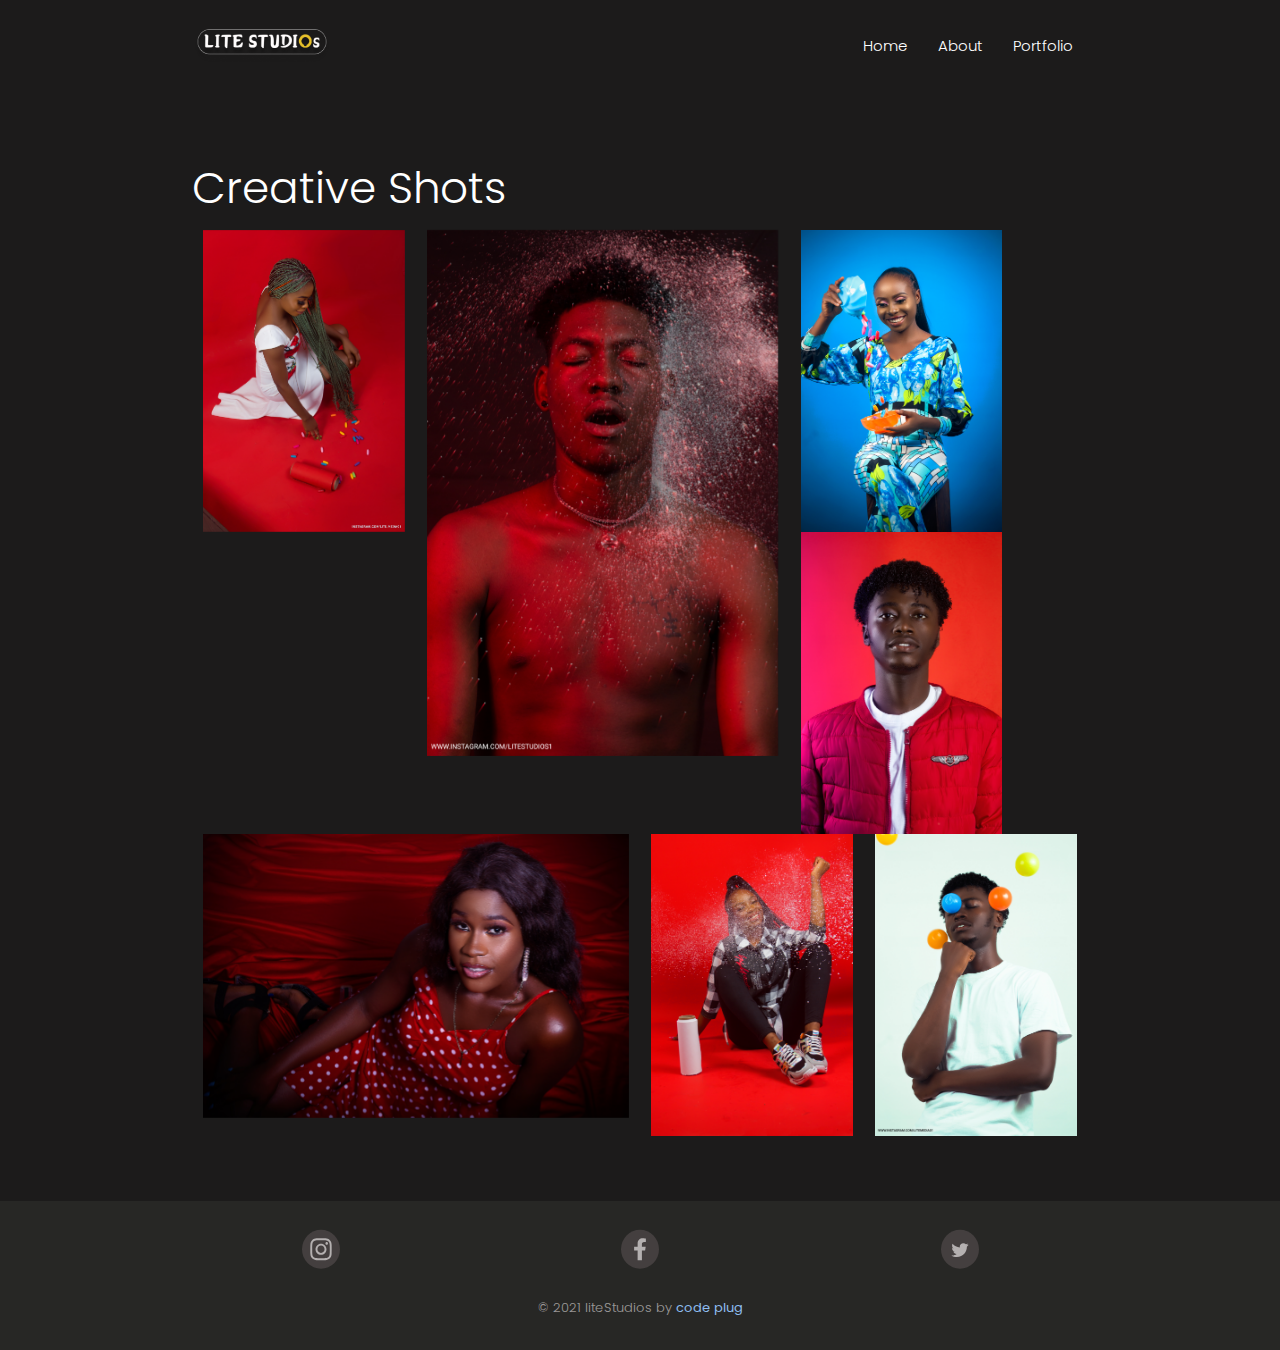
<file: creativeshots.html>
<!DOCTYPE html>
<html lang="en">
  <head>
    <meta charset="UTF-8" />
    <meta name="viewport" content="width=device-width, initial-scale=1.0" />
        <!--Import Google Icon Font-->
    <link
      href="https://fonts.googleapis.com/icon?family=Material+Icons"
      rel="stylesheet"
    />
     <!-- Compiled and minified CSS -->
     <link
     rel="stylesheet"
     href="https://cdnjs.cloudflare.com/ajax/libs/materialize/1.0.0/css/materialize.min.css"
   />
   <link rel="stylesheet" href="index.css" />
   <link rel="stylesheet" href="portfolio.css" />
    <title>Creative Shots</title>
    <script src="//code.jivosite.com/widget/zy7eQiTxiK" async></script>
  </head>
  <body>
    <!-- Loading Animation here! -->
    <div id="loading-container">
      <div class="loader-background">
        <div class="progress amber lighten-5">
          <div class="indeterminate"></div>
        </div>
      </div>
    </div>
    <!-- Loading Animation Above! -->
    <div class="container">
      <nav class="z-depth-0 portfolio-nav">
        <div class="nav-header portfolio_logo_container">
          <img class="logo" src="./img/litestudios-logo3.png" alt="logo" />
          <div
            data-target="slide-out"
            class="sidenav-trigger menu-icon hide-on-large-only"
          >
            <svg
              width="50"
              height="36"
              viewBox="0 0 50 55"
              fill="none"
              xmlns="http://www.w3.org/2000/svg"
            >
              <path
                d="M8.33325 13.75H41.6666V18.3333H8.33325V13.75ZM16.6666 25.2083H41.6666V29.7917H16.6666V25.2083ZM27.0832 36.6667H41.6666V41.25H27.0832V36.6667Z"
                fill="#FFA001"
              />
            </svg>
          </div>
          <div class="hide-on-med-and-down nav-links">
            <ul>
              <li><a href="/">Home</a></li>
              <li><a href="/about">About</a></li>
              <li><a href="/portfolio">Portfolio</a></li>
            </ul>
          </div>
        </div>
      </nav>
      <ul id="slide-out" class="sidenav hide-on-large-only">
        <li><h5>menu</h5></li>
        <li><a href="/" class="waves-effect">home</a></li>
        <li><a href="/about" class="waves-effect">about</a></li>
        <li><a href="/portfolio" class="waves-effect">portfolio</a></li>
        <li class="no-padding">
          <ul class="collapsible collapsible-accordion">
            <li>
              <a class="collapsible-header"
                >welcome<i class="material-icons white-text"
                  >arrow_drop_down</i
                ></a
              >
              <div class="collapsible-body">
                <img src="./img/sammyyyy-1(1).jpg" loading="lazy" />
                <p>
                  my name is samson pius, capturing your best moment is what i
                  do...
                </p>
              </div>
            </li>
          </ul>
        </li>
        <div class="side_nav_footer">
          <p>copyright &copy; 2021 liteStudios developed by code | plug</p>
        </div>
      </ul>
    </div>
    <div class="container portraits-container">
        <h3>Creative Shots</h3>
        <div class="row">
            <div class="col s6 m6 l3">
                <img src="./img/creative-web/IMG_1647.jpg" alt="creative shot" class="responsive-img materialboxed">
            </div>
            <div class="col s6 m6 l5">
                <img src="./img/creative-web/IMG_8241.jpg" alt="creative shot" class="responsive-img materialboxed">
            </div>
            <div class="col s6 m6 l3">
                <img src="./img/creative-web/mela-6.jpg" alt="creative shot" class="responsive-img materialboxed">
            </div>
            <div class="col s6 m6 l3">
                <img src="./img/creative-web/lite-black-v-8.jpg" alt="creative shot" class="responsive-img materialboxed">
            </div>
            <div class="col s12 m6 l6">
                <img src="./img/creative-web/miracle-7.jpg" alt="creative shot" class="responsive-img materialboxed">
            </div>
            <div class="col s6 m6 l3">
                <img src="./img/creative-web/chisom-9.jpg" alt="creative shot" class="responsive-img materialboxed">
            </div>
            
            <div class="col s6 m6 l3">
                <img src="./img/creative-web/lite-1.jpg" alt="creative shot" class="responsive-img materialboxed">
            </div>
        </div>
    </div>
    <br>
    <br>
    <!-- Footer Section -->
    <div class="portfolio_footer_mobile">
      <div class="mobile-social">
        <div class="social-links">
          <div class="instagram">
            <a href="https://www.instagram.com/litestudios1/">
              <svg
                width="55"
                height="57"
                viewBox="0 0 55 57"
                fill="none"
                xmlns="http://www.w3.org/2000/svg"
              >
                <ellipse
                  cx="27.5"
                  cy="28.1332"
                  rx="27.5"
                  ry="28.1332"
                  fill="#443F3F"
                />
                <path
                  d="M27.5035 20.0023C23.105 20.0023 19.5572 23.6326 19.5572 28.1333C19.5572 32.634 23.105 36.2643 27.5035 36.2643C31.9019 36.2643 35.4497 32.634 35.4497 28.1333C35.4497 23.6326 31.9019 20.0023 27.5035 20.0023ZM27.5035 33.4195C24.6611 33.4195 22.3374 31.0488 22.3374 28.1333C22.3374 25.2177 24.6542 22.847 27.5035 22.847C30.3528 22.847 32.6695 25.2177 32.6695 28.1333C32.6695 31.0488 30.3458 33.4195 27.5035 33.4195ZM37.6282 19.6697C37.6282 20.7241 36.7983 21.5662 35.7747 21.5662C34.7443 21.5662 33.9213 20.717 33.9213 19.6697C33.9213 18.6223 34.7512 17.7731 35.7747 17.7731C36.7983 17.7731 37.6282 18.6223 37.6282 19.6697ZM42.8911 21.5945C42.7735 19.054 42.2064 16.8036 40.3876 14.9496C38.5756 13.0955 36.3764 12.5152 33.8936 12.3878C31.3348 12.2392 23.6652 12.2392 21.1064 12.3878C18.6305 12.5081 16.4313 13.0884 14.6124 14.9425C12.7936 16.7966 12.2334 19.0469 12.1089 21.5874C11.9637 24.2058 11.9637 32.0537 12.1089 34.6721C12.2265 37.2126 12.7936 39.4629 14.6124 41.317C16.4313 43.1711 18.6236 43.7513 21.1064 43.8787C23.6652 44.0273 31.3348 44.0273 33.8936 43.8787C36.3764 43.7584 38.5756 43.1781 40.3876 41.317C42.1995 39.4629 42.7666 37.2126 42.8911 34.6721C43.0363 32.0537 43.0363 24.2128 42.8911 21.5945ZM39.5853 37.4815C39.0459 38.8685 38.0016 39.9371 36.6392 40.4961C34.5991 41.3241 29.758 41.133 27.5035 41.133C25.2489 41.133 20.4009 41.317 18.3677 40.4961C17.0122 39.9441 15.9679 38.8756 15.4216 37.4815C14.6124 35.3939 14.7992 30.4403 14.7992 28.1333C14.7992 25.8263 14.6194 20.8656 15.4216 18.7851C15.961 17.3981 17.0053 16.3295 18.3677 15.7704C20.4079 14.9425 25.2489 15.1335 27.5035 15.1335C29.758 15.1335 34.606 14.9496 36.6392 15.7704C37.9947 16.3224 39.039 17.391 39.5853 18.7851C40.3945 20.8727 40.2078 25.8263 40.2078 28.1333C40.2078 30.4403 40.3945 35.401 39.5853 37.4815Z"
                  fill="#FFFBFB"
                  fill-opacity="0.6"
                />
              </svg>
            </a>
          </div>
          <div class="facebook">
            <a href="https://web.facebook.com/LiteMedia1/">
              <svg
                width="55"
                height="57"
                viewBox="0 0 55 57"
                fill="none"
                xmlns="http://www.w3.org/2000/svg"
              >
                <ellipse
                  cx="27.5"
                  cy="28.1332"
                  rx="27.5"
                  ry="28.1332"
                  fill="#443F3F"
                />
                <path
                  d="M34.886 30.1154L35.7675 24.3759H30.2556V20.6514C30.2556 19.0812 31.0256 17.5506 33.4942 17.5506H36V12.6641C36 12.6641 33.7261 12.2764 31.5519 12.2764C27.0127 12.2764 24.0457 15.0253 24.0457 20.0017V24.3759H19V30.1154H24.0457V43.9902H30.2556V30.1154H34.886Z"
                  fill="#FFFBFB"
                  fill-opacity="0.6"
                />
              </svg>
            </a>
          </div>
          <div class="twitter">
            <a href="https://twitter.com/litemedia1?s=09">
              <svg
                width="55"
                height="57"
                viewBox="0 0 55 57"
                fill="none"
                xmlns="http://www.w3.org/2000/svg"
              >
                <ellipse
                  cx="27.5"
                  cy="28.1332"
                  rx="27.5"
                  ry="28.1332"
                  fill="#443F3F"
                />
                <path
                  d="M37.4303 24.4072C37.4461 24.6253 37.4461 24.8434 37.4461 25.0615C37.4461 31.7138 32.2907 39.3787 22.868 39.3787C19.9651 39.3787 17.2684 38.553 15 37.1198C15.4125 37.1665 15.809 37.1821 16.2373 37.1821C18.6326 37.1821 20.8376 36.3875 22.5984 35.0322C20.3458 34.9854 18.4581 33.5366 17.8077 31.5424C18.125 31.5891 18.4423 31.6203 18.7754 31.6203C19.2354 31.6203 19.6955 31.558 20.1238 31.449C17.776 30.9816 16.0152 28.9563 16.0152 26.5104V26.4481C16.6973 26.822 17.4905 27.0557 18.3312 27.0868C16.9511 26.1832 16.0469 24.6409 16.0469 22.896C16.0469 21.9613 16.3007 21.1044 16.7449 20.3566C19.2671 23.4101 23.0584 25.4042 27.3096 25.6224C27.2303 25.2485 27.1827 24.859 27.1827 24.4695C27.1827 21.6964 29.467 19.4375 32.3065 19.4375C33.7817 19.4375 35.1142 20.0451 36.0501 21.0266C37.2081 20.8085 38.3185 20.3878 39.302 19.8114C38.9213 20.9799 38.1123 21.9613 37.0495 22.5845C38.0806 22.4755 39.08 22.195 40 21.8055C39.3021 22.8026 38.4296 23.6905 37.4303 24.4072Z"
                  fill="#FFFBFB"
                  fill-opacity="0.6"
                />
              </svg>
            </a>
          </div>
        </div>
      </div>
      <div class="mobile-copyright">
        <p>&copy; 2021 liteStudios by <a
          href="mailto:princeagezinweke@gmail.com?subject=I NEED A WEB DEVELOPER"
          >code plug</a</p>
      </div>
    </div>

    <script
    src="https://code.jquery.com/jquery-3.5.1.min.js"
    integrity="sha256-9/aliU8dGd2tb6OSsuzixeV4y/faTqgFtohetphbbj0="
    crossorigin="anonymous"
  ></script>
  <!-- Compiled and minified JavaScript -->
  <script src="https://cdnjs.cloudflare.com/ajax/libs/materialize/1.0.0/js/materialize.min.js"></script>
      <!-- Hitsteps TRACKING CODE - Manual 2020-12-24 - DO NOT CHANGE -->
      <script type="text/javascript">
        (function () {
          var hstc = document.createElement("script");
          hstc.src =
            "https://log.hitsteps.net/track.php?code=88b2ff8739f33b76c670efa8859ce987";
          hstc.async = true;
          var htssc = document.getElementsByTagName("script")[0];
          htssc.parentNode.insertBefore(hstc, htssc);
        })();
      </script>
      <noscript
        ><a href="http://www.hitsteps.com/"
          ><img
            src="//log.hitsteps.net/track.php?mode=img&amp;code=88b2ff8739f33b76c670efa8859ce987"
            alt="web stats"
            width="1"
            height="1"
          />visitor activity tracker</a
        ></noscript
      ><!-- Hitsteps TRACKING CODE - DO NOT CHANGE -->
  <script src="portfolio.js"></script>
  </body>
</html>
</file>
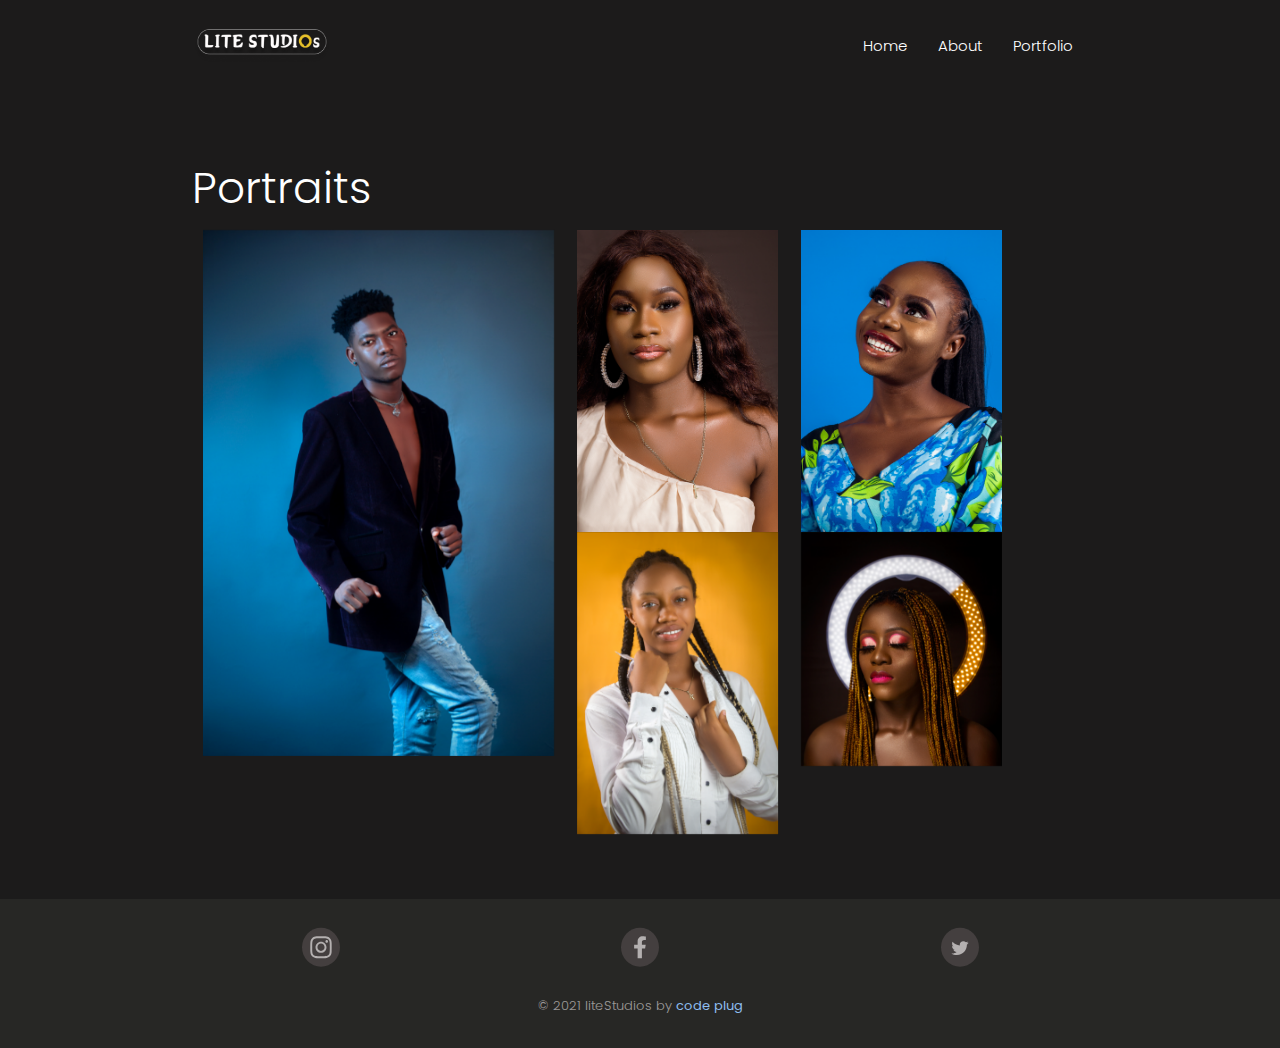
<file: portraits.html>
<!DOCTYPE html>
<html lang="en">
  <head>
    <meta charset="UTF-8" />
    <meta name="viewport" content="width=device-width, initial-scale=1.0" />
    <link rel="stylesheet" href="portfolio.css" />
    <link rel="stylesheet" href="index.css" />
        <!--Import Google Icon Font-->
    <link
      href="https://fonts.googleapis.com/icon?family=Material+Icons"
      rel="stylesheet"
    />
     <!-- Compiled and minified CSS -->
     <link
     rel="stylesheet"
     href="https://cdnjs.cloudflare.com/ajax/libs/materialize/1.0.0/css/materialize.min.css"
   />
    <title>Portraits</title>
    <script src="//code.jivosite.com/widget/zy7eQiTxiK" async></script>
  </head>
  <body>
        <!-- Loading Animation here! -->
        <div id="loading-container">
          <div class="loader-background">
            <div class="progress amber lighten-5">
              <div class="indeterminate"></div>
            </div>
          </div>
        </div>
        <!-- Loading Animation Above! -->
    <div class="container">
      <nav class="z-depth-0 portfolio-nav">
        <div class="nav-header portfolio_logo_container">
          <img class="logo" src="./img/litestudios-logo3.png" alt="logo" />
          <div
            data-target="slide-out"
            class="sidenav-trigger menu-icon hide-on-large-only"
          >
            <svg
              width="50"
              height="36"
              viewBox="0 0 50 55"
              fill="none"
              xmlns="http://www.w3.org/2000/svg"
            >
              <path
                d="M8.33325 13.75H41.6666V18.3333H8.33325V13.75ZM16.6666 25.2083H41.6666V29.7917H16.6666V25.2083ZM27.0832 36.6667H41.6666V41.25H27.0832V36.6667Z"
                fill="#FFA001"
              />
            </svg>
          </div>
          <div class="hide-on-med-and-down nav-links">
            <ul>
              <li><a href="/">Home</a></li>
              <li><a href="/about">About</a></li>
              <li><a href="/portfolio">Portfolio</a></li>
            </ul>
          </div>
        </div>
      </nav>
      <ul id="slide-out" class="sidenav hide-on-large-only">
        <li><h5>menu</h5></li>
        <li><a href="/" class="waves-effect">home</a></li>
        <li><a href="/about" class="waves-effect">about</a></li>
        <li><a href="/portfolio" class="waves-effect">portfolio</a></li>
        <li class="no-padding">
          <ul class="collapsible collapsible-accordion">
            <li>
              <a class="collapsible-header"
                >welcome<i class="material-icons white-text"
                  >arrow_drop_down</i
                ></a
              >
              <div class="collapsible-body">
                <img src="./img/sammyyyy-1(1).jpg" loading="lazy" />
                <p>
                  my name is samson pius, capturing your best moment is what i
                  do...
                </p>
              </div>
            </li>
          </ul>
        </li>
        <div class="side_nav_footer">
          <p>copyright &copy; 2021 liteStudios developed by code | plug</p>
        </div>
      </ul>
    </div>
    <div class="container portraits-container">
        <h3>Portraits</h3>
        <div class="row">
            <div class="col s6 m6 l5">
                <img src="./img/pot-web/IMG_8134.jpg" alt="portraits" class="responsive-img materialboxed">
            </div>
            <div class="col s6 m6 l3">
                <img src="./img/pot-web/miracle-9.jpg" alt="portraits" class="responsive-img materialboxed">
            </div>
            <div class="col s6 m6 l3">
                <img src="./img/pot-web/mela-facial.jpg" alt="portraits" class="responsive-img materialboxed">
            </div>
            <div class="col s6 m6 l3">
                <img src="./img/pot-web/ugo-2(1).jpg" alt="portraits" class="responsive-img materialboxed">
            </div>
            <div class="col s6 m6 l3">
                <img src="./img/pot-web/queen-5.jpg" alt="portraits" class="responsive-img materialboxed">
            </div>
        </div>
    </div>
    <br>
    <br>
    <!-- Footer Section -->
      <div class="portfolio_footer_mobile">
        <div class="mobile-social">
          <div class="social-links">
            <div class="instagram">
              <a href="https://www.instagram.com/litestudios1/">
                <svg
                  width="55"
                  height="57"
                  viewBox="0 0 55 57"
                  fill="none"
                  xmlns="http://www.w3.org/2000/svg"
                >
                  <ellipse
                    cx="27.5"
                    cy="28.1332"
                    rx="27.5"
                    ry="28.1332"
                    fill="#443F3F"
                  />
                  <path
                    d="M27.5035 20.0023C23.105 20.0023 19.5572 23.6326 19.5572 28.1333C19.5572 32.634 23.105 36.2643 27.5035 36.2643C31.9019 36.2643 35.4497 32.634 35.4497 28.1333C35.4497 23.6326 31.9019 20.0023 27.5035 20.0023ZM27.5035 33.4195C24.6611 33.4195 22.3374 31.0488 22.3374 28.1333C22.3374 25.2177 24.6542 22.847 27.5035 22.847C30.3528 22.847 32.6695 25.2177 32.6695 28.1333C32.6695 31.0488 30.3458 33.4195 27.5035 33.4195ZM37.6282 19.6697C37.6282 20.7241 36.7983 21.5662 35.7747 21.5662C34.7443 21.5662 33.9213 20.717 33.9213 19.6697C33.9213 18.6223 34.7512 17.7731 35.7747 17.7731C36.7983 17.7731 37.6282 18.6223 37.6282 19.6697ZM42.8911 21.5945C42.7735 19.054 42.2064 16.8036 40.3876 14.9496C38.5756 13.0955 36.3764 12.5152 33.8936 12.3878C31.3348 12.2392 23.6652 12.2392 21.1064 12.3878C18.6305 12.5081 16.4313 13.0884 14.6124 14.9425C12.7936 16.7966 12.2334 19.0469 12.1089 21.5874C11.9637 24.2058 11.9637 32.0537 12.1089 34.6721C12.2265 37.2126 12.7936 39.4629 14.6124 41.317C16.4313 43.1711 18.6236 43.7513 21.1064 43.8787C23.6652 44.0273 31.3348 44.0273 33.8936 43.8787C36.3764 43.7584 38.5756 43.1781 40.3876 41.317C42.1995 39.4629 42.7666 37.2126 42.8911 34.6721C43.0363 32.0537 43.0363 24.2128 42.8911 21.5945ZM39.5853 37.4815C39.0459 38.8685 38.0016 39.9371 36.6392 40.4961C34.5991 41.3241 29.758 41.133 27.5035 41.133C25.2489 41.133 20.4009 41.317 18.3677 40.4961C17.0122 39.9441 15.9679 38.8756 15.4216 37.4815C14.6124 35.3939 14.7992 30.4403 14.7992 28.1333C14.7992 25.8263 14.6194 20.8656 15.4216 18.7851C15.961 17.3981 17.0053 16.3295 18.3677 15.7704C20.4079 14.9425 25.2489 15.1335 27.5035 15.1335C29.758 15.1335 34.606 14.9496 36.6392 15.7704C37.9947 16.3224 39.039 17.391 39.5853 18.7851C40.3945 20.8727 40.2078 25.8263 40.2078 28.1333C40.2078 30.4403 40.3945 35.401 39.5853 37.4815Z"
                    fill="#FFFBFB"
                    fill-opacity="0.6"
                  />
                </svg>
              </a>
            </div>
            <div class="facebook">
              <a href="https://web.facebook.com/LiteMedia1/">
                <svg
                  width="55"
                  height="57"
                  viewBox="0 0 55 57"
                  fill="none"
                  xmlns="http://www.w3.org/2000/svg"
                >
                  <ellipse
                    cx="27.5"
                    cy="28.1332"
                    rx="27.5"
                    ry="28.1332"
                    fill="#443F3F"
                  />
                  <path
                    d="M34.886 30.1154L35.7675 24.3759H30.2556V20.6514C30.2556 19.0812 31.0256 17.5506 33.4942 17.5506H36V12.6641C36 12.6641 33.7261 12.2764 31.5519 12.2764C27.0127 12.2764 24.0457 15.0253 24.0457 20.0017V24.3759H19V30.1154H24.0457V43.9902H30.2556V30.1154H34.886Z"
                    fill="#FFFBFB"
                    fill-opacity="0.6"
                  />
                </svg>
              </a>
            </div>
            <div class="twitter">
              <a href="https://twitter.com/litemedia1?s=09">
                <svg
                  width="55"
                  height="57"
                  viewBox="0 0 55 57"
                  fill="none"
                  xmlns="http://www.w3.org/2000/svg"
                >
                  <ellipse
                    cx="27.5"
                    cy="28.1332"
                    rx="27.5"
                    ry="28.1332"
                    fill="#443F3F"
                  />
                  <path
                    d="M37.4303 24.4072C37.4461 24.6253 37.4461 24.8434 37.4461 25.0615C37.4461 31.7138 32.2907 39.3787 22.868 39.3787C19.9651 39.3787 17.2684 38.553 15 37.1198C15.4125 37.1665 15.809 37.1821 16.2373 37.1821C18.6326 37.1821 20.8376 36.3875 22.5984 35.0322C20.3458 34.9854 18.4581 33.5366 17.8077 31.5424C18.125 31.5891 18.4423 31.6203 18.7754 31.6203C19.2354 31.6203 19.6955 31.558 20.1238 31.449C17.776 30.9816 16.0152 28.9563 16.0152 26.5104V26.4481C16.6973 26.822 17.4905 27.0557 18.3312 27.0868C16.9511 26.1832 16.0469 24.6409 16.0469 22.896C16.0469 21.9613 16.3007 21.1044 16.7449 20.3566C19.2671 23.4101 23.0584 25.4042 27.3096 25.6224C27.2303 25.2485 27.1827 24.859 27.1827 24.4695C27.1827 21.6964 29.467 19.4375 32.3065 19.4375C33.7817 19.4375 35.1142 20.0451 36.0501 21.0266C37.2081 20.8085 38.3185 20.3878 39.302 19.8114C38.9213 20.9799 38.1123 21.9613 37.0495 22.5845C38.0806 22.4755 39.08 22.195 40 21.8055C39.3021 22.8026 38.4296 23.6905 37.4303 24.4072Z"
                    fill="#FFFBFB"
                    fill-opacity="0.6"
                  />
                </svg>
              </a>
            </div>
          </div>
        </div>
        <div class="mobile-copyright">
          <p>&copy; 2021 liteStudios by <a
            href="mailto:princeagezinweke@gmail.com?subject=I NEED A WEB DEVELOPER"
            >code plug</a</p>
        </div>
      </div>

    <script
    src="https://code.jquery.com/jquery-3.5.1.min.js"
    integrity="sha256-9/aliU8dGd2tb6OSsuzixeV4y/faTqgFtohetphbbj0="
    crossorigin="anonymous"
  ></script>
  <!-- Compiled and minified JavaScript -->
  <script src="https://cdnjs.cloudflare.com/ajax/libs/materialize/1.0.0/js/materialize.min.js"></script>
      <!-- Hitsteps TRACKING CODE - Manual 2020-12-24 - DO NOT CHANGE -->
      <script type="text/javascript">
        (function () {
          var hstc = document.createElement("script");
          hstc.src =
            "https://log.hitsteps.net/track.php?code=88b2ff8739f33b76c670efa8859ce987";
          hstc.async = true;
          var htssc = document.getElementsByTagName("script")[0];
          htssc.parentNode.insertBefore(hstc, htssc);
        })();
      </script>
      <noscript
        ><a href="http://www.hitsteps.com/"
          ><img
            src="//log.hitsteps.net/track.php?mode=img&amp;code=88b2ff8739f33b76c670efa8859ce987"
            alt="web stats"
            width="1"
            height="1"
          />visitor activity tracker</a
        ></noscript
      ><!-- Hitsteps TRACKING CODE - DO NOT CHANGE -->
  <script src="portfolio.js"></script>
  </body>
</html>
</file>
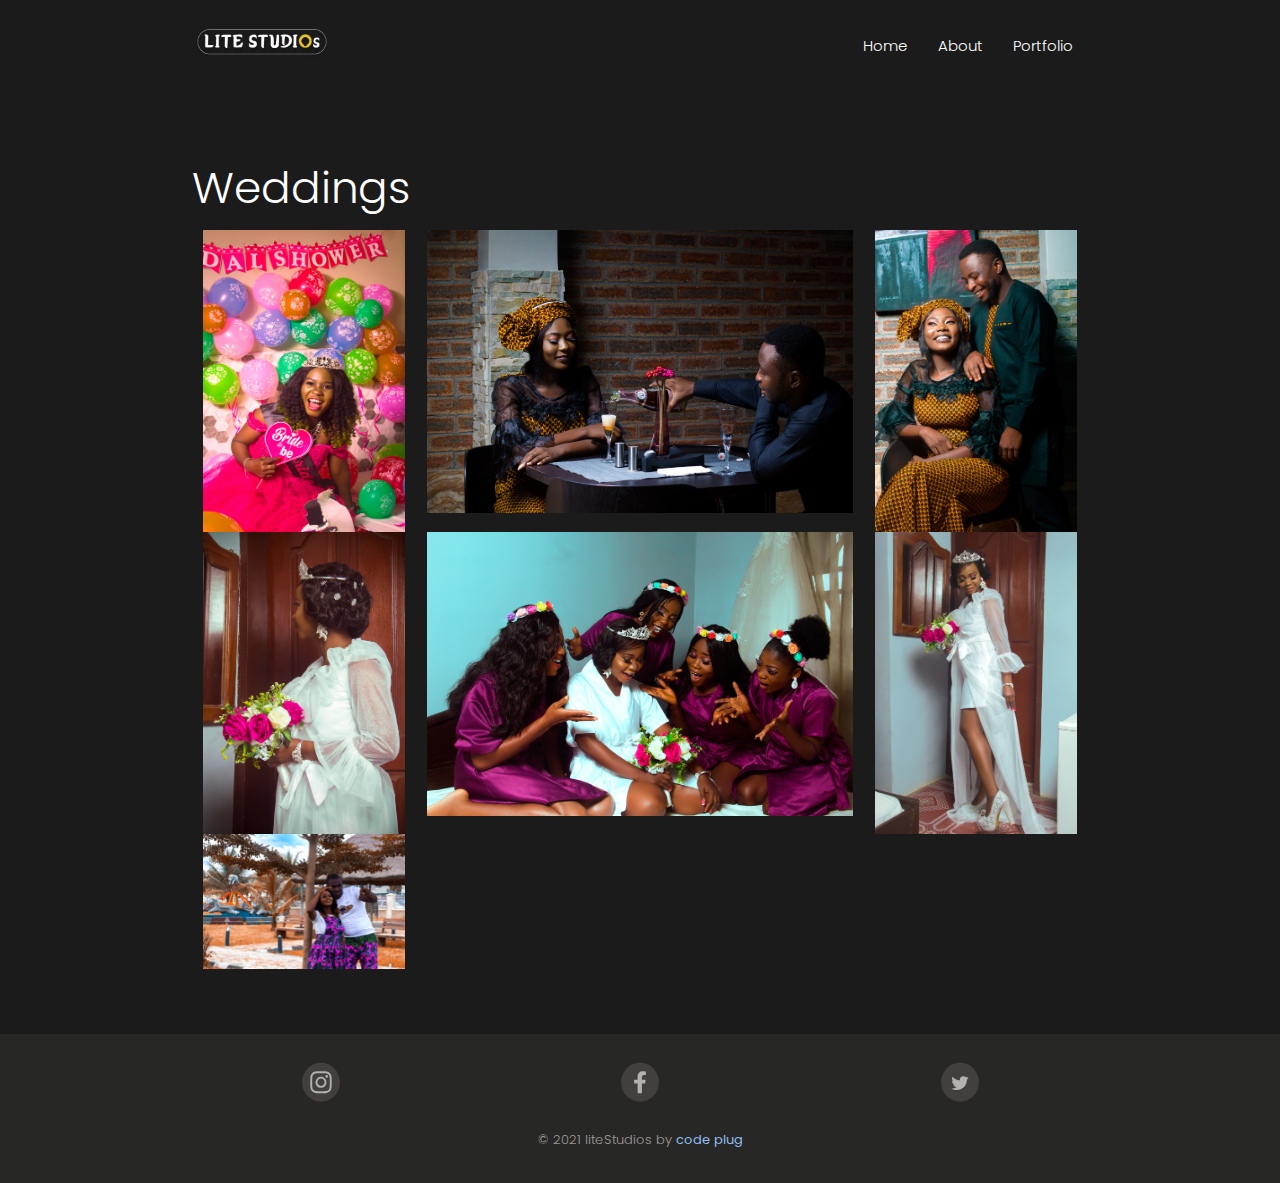
<file: wedding.html>
<!DOCTYPE html>
<html lang="en">
  <head>
    <meta charset="UTF-8" />
    <meta name="viewport" content="width=device-width, initial-scale=1.0" />
    <link rel="stylesheet" href="index.css" />
    <link rel="stylesheet" href="portfolio.css" />
        <!--Import Google Icon Font-->
    <link
      href="https://fonts.googleapis.com/icon?family=Material+Icons"
      rel="stylesheet"
    />
     <!-- Compiled and minified CSS -->
     <link
     rel="stylesheet"
     href="https://cdnjs.cloudflare.com/ajax/libs/materialize/1.0.0/css/materialize.min.css"
   />
    <title>Weddings</title>
    <script src="//code.jivosite.com/widget/zy7eQiTxiK" async></script>
  </head>
  <body>
        <!-- Loading Animation here! -->
        <div id="loading-container">
          <div class="loader-background">
            <div class="progress amber lighten-5">
              <div class="indeterminate"></div>
            </div>
          </div>
        </div>
        <!-- Loading Animation Above! -->
    <div class="container">
      <nav class="z-depth-0 portfolio-nav">
        <div class="nav-header portfolio_logo_container">
          <img class="logo" src="./img/litestudios-logo3.png" alt="logo" />
          <div
            data-target="slide-out"
            class="sidenav-trigger menu-icon hide-on-large-only"
          >
            <svg
              width="50"
              height="36"
              viewBox="0 0 50 55"
              fill="none"
              xmlns="http://www.w3.org/2000/svg"
            >
              <path
                d="M8.33325 13.75H41.6666V18.3333H8.33325V13.75ZM16.6666 25.2083H41.6666V29.7917H16.6666V25.2083ZM27.0832 36.6667H41.6666V41.25H27.0832V36.6667Z"
                fill="#FFA001"
              />
            </svg>
          </div>
          <div class="hide-on-med-and-down nav-links">
            <ul>
              <li><a href="/">Home</a></li>
              <li><a href="/about">About</a></li>
              <li><a href="/portfolio">Portfolio</a></li>
            </ul>
          </div>
        </div>
      </nav>
      <ul id="slide-out" class="sidenav hide-on-large-only">
        <li><h5>menu</h5></li>
        <li><a href="/" class="waves-effect">home</a></li>
        <li><a href="/about" class="waves-effect">about</a></li>
        <li><a href="/portfolio" class="waves-effect">portfolio</a></li>
        <li class="no-padding">
          <ul class="collapsible collapsible-accordion">
            <li>
              <a class="collapsible-header"
                >welcome<i class="material-icons white-text"
                  >arrow_drop_down</i
                ></a
              >
              <div class="collapsible-body">
                <img src="./img/sammyyyy-1(1).jpg" loading="lazy" />
                <p>
                  my name is samson pius, capturing your best moment is what i
                  do...
                </p>
              </div>
            </li>
          </ul>
        </li>
        <div class="side_nav_footer">
          <p>copyright &copy; 2021 liteStudios developed by code | plug</p>
        </div>
      </ul>
    </div>
    <div class="container portraits-container">
        <h3>Weddings</h3>
        <div class="row">
            <div class="col s6 m6 l3">
                <img src="./img/wed-web/bridal-1.jpg" alt="wedding" class="responsive-img materialboxed">
            </div>
            <div class="col s12 m6 l6">
                <img src="./img/wed-web/prewedding-6.jpg" alt="wedding" class="responsive-img materialboxed">
            </div>
            <div class="col s6 m6 l3">
                <img src="./img/wed-web/prewedding-7.jpg" alt="wedding" class="responsive-img materialboxed">
            </div>
            <div class="col s6 m6 l3">
                <img src="./img/wed-web/robe-5.jpg" alt="wedding" class="responsive-img materialboxed">
            </div>
            <div class="col s12 m6 l6">
                <img src="./img/wed-web/robe-n-maid.jpg" alt="wedding" class="responsive-img materialboxed">
            </div>
            <div class="col s6 m6 l3">
                <img src="./img/wed-web/robe-3.jpg" alt="wedding" class="responsive-img materialboxed">
            </div>
            <div class="col s6 m6 l3">
                <img src="./img/wed-web/chike-1.jpg" alt="wedding" class="responsive-img materialboxed">
            </div>
        </div>
    </div>
    <br>
    <br>
    <!-- Footer Section -->
    <div class="portfolio_footer_mobile">
      <div class="mobile-social">
        <div class="social-links">
          <div class="instagram">
            <a href="https://www.instagram.com/litestudios1/">
              <svg
                width="55"
                height="57"
                viewBox="0 0 55 57"
                fill="none"
                xmlns="http://www.w3.org/2000/svg"
              >
                <ellipse
                  cx="27.5"
                  cy="28.1332"
                  rx="27.5"
                  ry="28.1332"
                  fill="#443F3F"
                />
                <path
                  d="M27.5035 20.0023C23.105 20.0023 19.5572 23.6326 19.5572 28.1333C19.5572 32.634 23.105 36.2643 27.5035 36.2643C31.9019 36.2643 35.4497 32.634 35.4497 28.1333C35.4497 23.6326 31.9019 20.0023 27.5035 20.0023ZM27.5035 33.4195C24.6611 33.4195 22.3374 31.0488 22.3374 28.1333C22.3374 25.2177 24.6542 22.847 27.5035 22.847C30.3528 22.847 32.6695 25.2177 32.6695 28.1333C32.6695 31.0488 30.3458 33.4195 27.5035 33.4195ZM37.6282 19.6697C37.6282 20.7241 36.7983 21.5662 35.7747 21.5662C34.7443 21.5662 33.9213 20.717 33.9213 19.6697C33.9213 18.6223 34.7512 17.7731 35.7747 17.7731C36.7983 17.7731 37.6282 18.6223 37.6282 19.6697ZM42.8911 21.5945C42.7735 19.054 42.2064 16.8036 40.3876 14.9496C38.5756 13.0955 36.3764 12.5152 33.8936 12.3878C31.3348 12.2392 23.6652 12.2392 21.1064 12.3878C18.6305 12.5081 16.4313 13.0884 14.6124 14.9425C12.7936 16.7966 12.2334 19.0469 12.1089 21.5874C11.9637 24.2058 11.9637 32.0537 12.1089 34.6721C12.2265 37.2126 12.7936 39.4629 14.6124 41.317C16.4313 43.1711 18.6236 43.7513 21.1064 43.8787C23.6652 44.0273 31.3348 44.0273 33.8936 43.8787C36.3764 43.7584 38.5756 43.1781 40.3876 41.317C42.1995 39.4629 42.7666 37.2126 42.8911 34.6721C43.0363 32.0537 43.0363 24.2128 42.8911 21.5945ZM39.5853 37.4815C39.0459 38.8685 38.0016 39.9371 36.6392 40.4961C34.5991 41.3241 29.758 41.133 27.5035 41.133C25.2489 41.133 20.4009 41.317 18.3677 40.4961C17.0122 39.9441 15.9679 38.8756 15.4216 37.4815C14.6124 35.3939 14.7992 30.4403 14.7992 28.1333C14.7992 25.8263 14.6194 20.8656 15.4216 18.7851C15.961 17.3981 17.0053 16.3295 18.3677 15.7704C20.4079 14.9425 25.2489 15.1335 27.5035 15.1335C29.758 15.1335 34.606 14.9496 36.6392 15.7704C37.9947 16.3224 39.039 17.391 39.5853 18.7851C40.3945 20.8727 40.2078 25.8263 40.2078 28.1333C40.2078 30.4403 40.3945 35.401 39.5853 37.4815Z"
                  fill="#FFFBFB"
                  fill-opacity="0.6"
                />
              </svg>
            </a>
          </div>
          <div class="facebook">
            <a href="https://web.facebook.com/LiteMedia1/">
              <svg
                width="55"
                height="57"
                viewBox="0 0 55 57"
                fill="none"
                xmlns="http://www.w3.org/2000/svg"
              >
                <ellipse
                  cx="27.5"
                  cy="28.1332"
                  rx="27.5"
                  ry="28.1332"
                  fill="#443F3F"
                />
                <path
                  d="M34.886 30.1154L35.7675 24.3759H30.2556V20.6514C30.2556 19.0812 31.0256 17.5506 33.4942 17.5506H36V12.6641C36 12.6641 33.7261 12.2764 31.5519 12.2764C27.0127 12.2764 24.0457 15.0253 24.0457 20.0017V24.3759H19V30.1154H24.0457V43.9902H30.2556V30.1154H34.886Z"
                  fill="#FFFBFB"
                  fill-opacity="0.6"
                />
              </svg>
            </a>
          </div>
          <div class="twitter">
            <a href="https://twitter.com/litemedia1?s=09">
              <svg
                width="55"
                height="57"
                viewBox="0 0 55 57"
                fill="none"
                xmlns="http://www.w3.org/2000/svg"
              >
                <ellipse
                  cx="27.5"
                  cy="28.1332"
                  rx="27.5"
                  ry="28.1332"
                  fill="#443F3F"
                />
                <path
                  d="M37.4303 24.4072C37.4461 24.6253 37.4461 24.8434 37.4461 25.0615C37.4461 31.7138 32.2907 39.3787 22.868 39.3787C19.9651 39.3787 17.2684 38.553 15 37.1198C15.4125 37.1665 15.809 37.1821 16.2373 37.1821C18.6326 37.1821 20.8376 36.3875 22.5984 35.0322C20.3458 34.9854 18.4581 33.5366 17.8077 31.5424C18.125 31.5891 18.4423 31.6203 18.7754 31.6203C19.2354 31.6203 19.6955 31.558 20.1238 31.449C17.776 30.9816 16.0152 28.9563 16.0152 26.5104V26.4481C16.6973 26.822 17.4905 27.0557 18.3312 27.0868C16.9511 26.1832 16.0469 24.6409 16.0469 22.896C16.0469 21.9613 16.3007 21.1044 16.7449 20.3566C19.2671 23.4101 23.0584 25.4042 27.3096 25.6224C27.2303 25.2485 27.1827 24.859 27.1827 24.4695C27.1827 21.6964 29.467 19.4375 32.3065 19.4375C33.7817 19.4375 35.1142 20.0451 36.0501 21.0266C37.2081 20.8085 38.3185 20.3878 39.302 19.8114C38.9213 20.9799 38.1123 21.9613 37.0495 22.5845C38.0806 22.4755 39.08 22.195 40 21.8055C39.3021 22.8026 38.4296 23.6905 37.4303 24.4072Z"
                  fill="#FFFBFB"
                  fill-opacity="0.6"
                />
              </svg>
            </a>
          </div>
        </div>
      </div>
      <div class="mobile-copyright">
        <p>&copy; 2021 liteStudios by <a
          href="mailto:princeagezinweke@gmail.com?subject=I NEED A WEB DEVELOPER"
          >code plug</a</p>
      </div>
    </div>

    <script
    src="https://code.jquery.com/jquery-3.5.1.min.js"
    integrity="sha256-9/aliU8dGd2tb6OSsuzixeV4y/faTqgFtohetphbbj0="
    crossorigin="anonymous"
  ></script>
  <!-- Compiled and minified JavaScript -->
  <script src="https://cdnjs.cloudflare.com/ajax/libs/materialize/1.0.0/js/materialize.min.js"></script>
      <!-- Hitsteps TRACKING CODE - Manual 2020-12-24 - DO NOT CHANGE -->
      <script type="text/javascript">
        (function () {
          var hstc = document.createElement("script");
          hstc.src =
            "https://log.hitsteps.net/track.php?code=88b2ff8739f33b76c670efa8859ce987";
          hstc.async = true;
          var htssc = document.getElementsByTagName("script")[0];
          htssc.parentNode.insertBefore(hstc, htssc);
        })();
      </script>
      <noscript
        ><a href="http://www.hitsteps.com/"
          ><img
            src="//log.hitsteps.net/track.php?mode=img&amp;code=88b2ff8739f33b76c670efa8859ce987"
            alt="web stats"
            width="1"
            height="1"
          />visitor activity tracker</a
        ></noscript
      ><!-- Hitsteps TRACKING CODE - DO NOT CHANGE -->
  <script src="portfolio.js"></script>
  </body>
</html>
</file>
<file: index.css>
html {
    scroll-behavior: smooth;
}

body {
     background-color: #1c1b1b; /* #171919 */
     color: white;
     font-family: popLight;
}

button:active {
    background: transparent!important;
    border: solid 1px #ff0008!important;
}

@font-face {
    font-family: popLight;
    src: url('./fonts/Poppins/Poppins-Light.ttf')
}

@font-face {
    font-family: popRegular;
    src: url('./fonts/Poppins/Poppins-Regular.ttf')
}

@font-face {
    font-family: popBold;
    src: url('./fonts/Poppins/Poppins-Bold.ttf')
}

@font-face {
    font-family: montserratRegular;
    src: url('./fonts/Montserrat/Montserrat-Regular.ttf')
}

@font-face {
    font-family: montserratBold;
    src: url('./fonts/Montserrat/Montserrat-Bold.ttf')
}

#loading-container {
    /* display: none; */
}

.loader-background {
    cursor: wait;
    position: fixed;
    top: 0;
    left: 0;
    width: 100%;
    height: 100vh!important;
    background: black;
    z-index: 200;

    display: flex;
    justify-content: center;
    align-items: center;
}@media(max-width: 600px) {
    .progress {
        max-width: 50%!important;
        /* height: 3.8px!important; */
    }
}

.progress {
    max-width: 350px;
    /* height: 4px; */
}
.indeterminate {
    background-color: #ff8f00!important;
}

.active {
    color: #fb751e!important;
}

.material-icons {
    color: grey;
}

.Body-index {
    background: linear-gradient(to left top,  #fb751e, #ce7b0f);
}

nav {
    position: relative;
    top: 5vh;
    min-height: 5vh;
    /* border: solid red; */
    color: white;
    height: auto!important;
    background: transparent!important;
    margin-bottom: 10vh;
}@media(max-width: 600px) {
    nav {
        margin-bottom: 15vh;
        top: 2vh;
    }
}

.nav-header {
    /* border: solid yellow; */
    display: flex;
    justify-content: space-between!important;
    align-items: center
}

.logo {
    cursor: pointer;
    width: 140px;
    height: 38px;
    /* border: solid green; */
}@media(max-width: 990px) {
    .portfolio-nav > .portfolio_logo_container > .logo {
        margin: 0 auto;
    }

    .nav-header {
        /* border: solid yellow; */
        display: flex;
        /* justify-content: flex-end!important; */
        align-items: center
    }
    
     .logo {
        cursor: pointer;
        width: 150px;
        /* object-fit: contain; */
        height: 34px;
        margin-right: 6%;
        /* border: solid #ffa000 1px;
        border-radius: 50px; */
    }
    
}

.menu-icon {
    /* margin-top: 0; */
    margin-right: -10px!important; 
}

#slide-out {
    padding: 0 30px;
    background-color: rgba(0, 0, 0, .6);
    color: white;
    -ms-overflow-style: none; /* Hide Scrollbar for IE and Edge browsers */
        scrollbar-width: none; /* Hide Scrollbar for Fire-fox browsers */
}

#headline-intro #slide-out {
    background-color: rgba(0, 0, 0, .9); 
}

#slide-out::-webkit-scrollbar {
    display: none; /* Hide Scrollbar for Chrome browsers */
}

#slide-out h5 {
    color: #ffa000;
    font-size: 30px;
    font-family: popRegular;
    text-transform: capitalize;
    margin-bottom: 20px;
    margin-top: 20px;
    /* margin-left: 30px!important; */
}

#slide-out a {
    color: silver;
    font-family: popRegular;
    text-transform: capitalize;
    font-size: 18px;
    padding: 0;
    /* border: solid red; */
}

#slide-out a:hover,
#slide-out a:active {
    color: #ffa000;
    background-color: black;
}

#slide-out img {
    /* border: solid green; */
    width: 100%;
    object-fit: cover;
    object-position: 0 5px;
    height: 200px;
    border-radius: 0 40px 0 40px;
    /* border: solid 1px #ffa000; */
}

#slide-out p {
    color: rgb(157, 155, 155);
    text-transform: uppercase;
    font-family: montserratBold;
    font-size: 15px;
    line-height: 26px;
    margin-top: -5px
}

#slide-out .side_nav_footer p {
    font-family: popLight;
    font-size: 11px;
    line-height: 18px;
    text-transform: capitalize;
    margin: 0 20px;
    /* border: solid red; */
    margin-top: 45px;
    position: fixed;
    left: 0;
    top: 81%;
}

.collapsible-body {
    /* border: solid red; */
    background: inherit!important;
    padding: 5px!important;
}

#headline-intro {
    /* height: 100vh; */
    /* background-color: #181817; */
    background-image: url("./img/Back-design.png");
    background-size: 100%;
    background-repeat: no-repeat;
}@media(min-width: 922px) {
    #headline-intro {
        height: 800px!important;
        background-size: 100% 100%;
    }
}
@media(max-width: 813px) and (min-width: 621px) {
    #headline-intro {
        background-image: url("./img/mobile-back-pattern6.png");
        background-size: 100% 100%;
        padding-bottom: 65px;
    }
    #hero-model {
        display: none;
    }
}
@media(max-width: 600px) {
    #headline-intro {
        background-image: url("./img/Mobile-Primary\ pattern1.png");
        background-size: 100% 99.5%;
        background-repeat: no-repeat;
    }
    .hero-container {
        padding: 0.39%;
    }
}@media(max-width: 375px) {
    #headline-intro {
        background-image: url("./img/Mobile-Primary\ pattern1.png");
        background-size: 100% 99.899%;
        background-repeat: no-repeat;
    }
    .hero-container {
        padding: 0%;
    }
}


#Booking-back {
    background-color: #171919;
    padding: 50px 0;
}


#headline {
    margin-bottom: 2%!important;
    /* border: solid red; */
}

.row {
    /* border: solid red; */
}

.hero_n_intro_container {
    display: flex;
    /* border: solid red; */
    justify-content: space-around;
}@media(max-width: 620px) {
    .hero_n_intro_container {
        flex-direction: column-reverse;
    }
}


.hero-container {
    /* border: solid green; */
    background-image: url("./img/hero\ background3.png");
    background-position: -129px -1px;
    background-size: 480px;
    background-repeat: no-repeat;
    overflow: visible!important;
}@media(max-width: 600px) {
    .hero-container {
        margin-top: 50px;
    }
}

#hero-model {
    width: 300.5px;
    transform-origin: left bottom;
    visibility: hidden;
}


.intro-caption {
    /* border: solid blue;  */
    display: grid;
    grid-template-columns: 1.4fr 1fr;
    /* grid-gap: 10px; */
    justify-content: start;
    align-items: center;
    margin-bottom: 17px;
    /* border: solid red; */
}@media(max-width: 500px) {
    .intro-caption {
        grid-template-columns: auto 100px;
        grid-gap: 15px;
    }

    .intro-caption > h4 {
        letter-spacing: 3px!important;
    }
}

.intro-caption > h4 {
    font-size: 12px;
    color: #ffa000;
    letter-spacing: 7px;
    /* border: solid greenyellow; */
    width: fit-content;
    text-transform: uppercase;
    align-self: flex-start;
    margin: 20px 0;
}

.divider {
    width: 100%;
}

.intro-container {
    /* border: solid grey; */
    transform: translateY(13%);
}@media(max-width: 500px) {
    .intro-container {
        transform: translateY(0);
        margin-bottom: 40px;
    }
}

.intro-container .animation {
    /* border: solid red 1px; */
    display: block;
}

.intro-container .animation:after {
    content: '';
    background-color: #101010;
    position: absolute;
    top: 0;
    left: 0;
    height: 100%;
    width: 100%;
    z-index: 1;
    transform-origin: right bottom;
}

.overflow-container {
    /* border: solid red; */
    overflow: hidden;
}

.overflow-container > h2 {
    /* border: solid green; */
    text-transform: capitalize;
    font-size: 46px;
    font-family: popRegular;
    line-height: 120%;
    margin: 0 0 20px 0;
}

.intro-container p {
    /* border: solid red; */
    color: silver;
    font-size: 13px;
    font-family: montserratRegular;
    /* text-transform: uppercase; */
}

.intro-container button {
    cursor: pointer;
    border: none;
    padding: 13px 40px;
    border-radius: 3px;
    background-color: #ff0008e7;
    color: white;
    font-size: 18px;
    font-family: popBold;
    text-transform: uppercase;
}



.section {
    margin-top: 120px;
    /* border: solid lime; */
}@media(max-width: 500px) {
    .section {
        margin-top: 80px;
    }
}

.image_gallery_display {
    /* border: solid yellow; */
    margin: 40px 0;
}@media(max-width: 1400px) {
    .image_gallery_display {
        /* border: solid green; */
        overflow: auto;
        -ms-overflow-style: none; /* Hide Scrollbar for IE and Edge browsers */
        scrollbar-width: none; /* Hide Scrollbar for Fire-fox browsers */
    }
    
    .image_gallery_display::-webkit-scrollbar {
        display: none; /* Hide Scrollbar for Chrome browsers */
    }
}

.grid-item {
    /* border: solid green; */
    width: fit-content;
    /* overflow: hidden; */
}

.image_gallery_display img {
    width: 200%;
    height: 100%;
    object-fit: cover;
    border-radius: 1.5px;
    /* object-position: 0 0px; */
}@media(max-width: 500px) {
    .image_gallery_display img {
        width: 100px;
    }
    .gallery-grid {
        height: 250px;
    }
}

.gallery-grid {
    display: flex;
    /* border: solid red!important; */
    width: 86%;
    margin: auto;
    justify-content: center;
    /* flex-direction: column; */
    border: solid #272725 1.5px;
    box-shadow: -2px 1px 12px rgb(17, 17, 17);
}

.one,
.two,
.three,
.four,
.five,
.six,
.seven,
.eight,
.nine,
.ten {
    position: relative;
    top: 0px;
    transform: translateX(0px);
    transition: transform .3s ease-in;
}

.one:hover,
.two:hover,
.three:hover,
.four:hover,
.five:hover,
.six:hover,
.seven:hover,
.eight:hover,
.nine:hover,
.ten:hover {
    /* z-index: 1!important; */
    transform: translateX(-100%);
}@media(max-width: 500px) {
    .one:hover,
.two:hover,
.three:hover,
.four:hover,
.five:hover,
.six:hover,
.seven:hover,
.eight:hover,
.nine:hover,
.ten:hover {
    z-index: 1!important;
    object-fit: contain!important; /* IT DID NOT WORK! */
    transform: scale(1.2);
    /* width: 150px; */
    flex-grow: 1;
    flex-direction: column!important;
    height: auto;
}

}


.Booking .caption,
.Gallery .caption {
    display: flex;
    justify-content: center;
    align-items: center;
    /* margin-bottom: 50px; */
    /* border: solid red */
}

.caption h4 {
    font-size: 15px;
    color: #ffa000;
    letter-spacing: 15px;
    /* border: solid greenyellow; */
    width: fit-content;
    text-transform: uppercase;
    align-self: flex-start;
}@media(max-width: 500px) {
    .caption h4 {
        letter-spacing: 8px;
    }
}

.caption .divider {
    /* border: solid red; */
    width: 110px
}

.arrow-svg {
    text-align: center;
    margin-top: 40px;
}


.call_to_action {
    /* border: solid red; */
    text-align: center;
    margin: 100px 0;
}

.call_to_action p {
    font-size: 20px;
    color: black;
    font-family: popRegular;
}


.call_to_action button {
    cursor: pointer;
    border: none;
    box-shadow: 5px 7px 0px #171919e9;
    padding: 15px 50px;
    border-radius: 2.8px;
    background-color: #ff0008;
    color: white;
    font-size: 18px;
    font-family: montserratBold;
    text-transform: capitalize;
}

.call_to_action button:active {
    box-shadow: 2.5px 3.5px 0px rgb(10, 10, 10);
    background-color: #ff0008!important;
}


.form-section {
    margin: 50px 0;
}

input {
    color: white;
}

/* When An Input Field IS Activated! */
input:not(.browser-default):focus:not([readonly])+label {
    color: #ffa000!important;
}

input:not(.browser-default):focus:not([readyonly]) {
    border-bottom: 1px solid #ffa000!important;
    box-shadow: 0 1px 0 0 #ffa000!important;
}


.datepicker-date-display {
    background: #fb751e!important;
}

.datepicker-day-button {
    color: #595151!important;
}


.is-disabled > button {
    /* border: solid green; */
    color: silver!important;
}

.is-today > button {
    color:#fb751e!important;
    font-weight: bold;
    /* border: solid 1px; */
}

.datepicker-table td.is-selected {
    background-color: #fb751e!important;
    color: #fff!important;
    font-weight: 800!important;
}


.datepicker-cancel, .datepicker-clear, .datepicker-today, .datepicker-done {
    color: #ffa000!important;
    font-family: popBold;
}




form .location {
    margin-bottom: 60px;
}

.select-wrapper {
    padding: 0 10px;
    /* border: solid red; */
}


.select-wrapper .caret {
    fill: white!important;
}

.select-dropdown {
    color: #ffa000!important;
    font-weight: bold;
    border: solid #ffa000 1px!important;
    padding-right: 8px!important;
    border-radius: 3px!important;
}

.select-dropdown li.disabled>span {
    background-color: #fb751e!important;
    border-bottom: solid #595151 2px;
    font-weight: bold;
}

.dropdown-content li > span {
    background-color: #fb751e!important;
    color: #fff!important;
    /* transition: background .2s ease; */
}

.dropdown-content li > span:hover,
.dropdown-content li > span:active {
    background-color: black!important;
}


.social-heading {
    margin-right: 5%;
    font-size: 13px;
    text-transform: uppercase;
}

.submit-btn {
    border: none;
    outline: none;
    color: white;
    width: 100%;
    margin: auto;
    /* border: solid blue; */
    padding: 15px 0;
    cursor: pointer;
    font-family: popBold;
    text-transform: capitalize;
    border-radius: 2px;
    background-color: #ff0008;
}





/* =========== ABout Section ========= */

.About-content {
    /* border: solid red; */
    margin: 15% 0;
}

.About-content .row {
    margin-bottom: 40px;
    /* border: solid red */
}


.About-content .caption {
    display: flex;
    justify-content: flex-start;
    align-items: center;
}

.secondary {
    background-color: #272725;
}

.primary {
    background-color: #ffa000;
}

.secondary,
.primary {
    text-align: justify;
    min-height: 270px!important;
    /* border: solid red 1px; */
    padding: 35px!important;
}


.secondary p {
    color: #a7a7a7;
    font-family: montserratRegular;
    font-size: 13px;
}

.primary h4 {
    color: black;
    font-weight: bold;
}

.primary p {
    color: #34312b;
    font-family: popRegular;
}


.about-picture {
    /* border: solid blue;  */
    width: 100%;
    display: flex;
    justify-content: space-between;
    /* align-items: center; */
}@media(max-width: 500px) {
    .about-picture {
        flex-direction: column;
    }
}

.primary_about_container {
    min-height: 403px!important;

    display: flex;
    align-items: center;
    justify-content: center;
}

.about-picture h3 {
    /* border: solid green; */
    align-self: center;
    margin: 10px;
    font-size: 23px;
    font-family: popBold;
    color: black;
    text-transform: capitalize;
}@media(max-width: 500px) {
    .about-picture h3 {
        margin-bottom: 20px;
    }
}



@media(max-width: 500px) {
    .about_image_frame img {
        width: 100%!important;
    }
}

.about_image_frame img {
    width: 90%;
    height: 100%;
    object-fit: contain;
    /* transform: translate(7px, 9px) */
    /* position: relative;
    width: 100%;
    top:-10px;
    left: 10px; */
}





/* ========= Footer Section ========== */

footer {
    background-color: #292727!important;
    /* margin-top: 50px; */
    box-shadow: 0 -1px 15px rgb(26, 26, 26);
}@media(max-width: 500px) {
    footer {
        /* box-shadow: none; */
    }
}

.footer-content h4 {
    text-transform: uppercase;
    font-family: montserratBold;
    color: silver;
    font-size: 20px;
}

.contact h4 {
    margin: 30px 0;
}

.contact .col {
    padding: 0!important;
}

.social h4 {
    /* font-size: 25px; */
}

.contact li {
    margin: 10px 0;
}


.contact a {
    color: #fffbfb71!important;
    transition: color .2s ease-in;
}

.contact a:active,
.contact a:hover {
    color: #ffa000;
}

.contact i {
    color: #fb751e;
}

.social-links,
.footer-content {
    display: flex;
    justify-content: space-evenly!important;
}@media(max-width: 600px) {
    .footer-content {
        flex-flow: column-reverse;
    }

    .social {
        /* margin-bottom: 30px; */
    }
}


.social-links svg {
    width: 38px;
}



.social-links svg path:active,
.social-links svg path:hover {
    fill: #fb751e!important;
    fill-opacity: 1;
}

@media(max-width: 600px) {
    .social-links svg path {
        fill: #fb751e!important;
        fill-opacity: 1;
    }
}

.copy-right p {
    font-family: popLight;
    /* font-weight: bold; */
    color: silver;
    font-size: 12.5px;
    text-transform: capitalize
}

.copy-right > p > a {
    color: #20b164;
    font-family: popRegular;
}






/* ============= Porfolio Section =============== */


.body {
    background-color: rgba(0, 0, 0, 0.9);
}

@media only screen and (min-width: 1224px) {
    /* Styles */
    .body {
        overflow: hidden!important;
    }
  }
@media(min-width: px) {

}

.portfolio-nav {
    z-index: 100;
    position: relative;
    top: 1.5vh;
    min-height: 5vh;
    /* border: solid red; */
    color: white;
    height: auto!important;
    background: transparent!important;
    margin-bottom: 1vh;
}@media(max-width: 500px) {
    .portfolio-nav {
        min-height: 8.5vh;
        position: fixed;
        top: 1vh;
        left: 0;
        background-color: transparent!important;
    }

    /* a {
        border: solid red 1px;
        width: fit-content!important;
        height: fit-content!important;
        display: block!important;
    } */

    .portfolio_logo_container > .sidenav-trigger svg {
        border: solid #28333f 1px;
        border-radius: 3px;
        margin-right: 7vw!important;
        margin-top: 2vw!important;
        width: 40px;
    }

    .portfolio_logo_container > .sidenav-trigger svg path {
        fill: #ff8f00;
    }

    .portfolio_logo_container img {
        /* border: solid red; */
        margin-left: 32%!important;
    }
}@media(max-width: 600px) {
    .body {
        background-color: black!important;
    }
}




.portfolio-content > .row-flex {

}

.col-portfolio:hover h4 {
    background-color: black;
    transition: all 1s ease-in-out;
}

.col-portfolio:hover img {
    filter: blur(1.6px);
    /* background-color: black!important; */
    /* -webkit-mask-image: black!important;
    mask-image: linear-gradient(rgba(0, 0, 0, 1.0), black); */
}

.portfolio-content img {
    width: 100%;
    transition: all .5s ease-in-out;
}

.row-flex {
    display: flex;
    justify-content: center;
    height: fit-content;
    text-align: center;
}

.row-flex h4 {
    text-transform: capitalize;
    letter-spacing: 2px;
    position: relative;
    top: -56%;
    color: white;
    /* left: 25%; */
    background-color: rgba(0, 0, 0, .4);
    padding: 20px 10px;
    /* border: solid red; */
    margin: 0 60px;
}

/* 
.portfolio-footer {
    position: fixed;
    bottom: 0;
    left: 0;
} */


.parent_portfolio_footer {
    /* border: solid red; */
    background: transparent!important;
    position: fixed;
    bottom: 0;
    left: 0;
    width: 100%;
    padding: 10px 0;
    background-color: #443f3f4f;
    /* margin-top: -15vh; */
    box-shadow: 0 -1px 15px rgb(26, 26, 26);
}@media(max-width: 500px) {
    footer {
        /* box-shadow: none; */
    }
}


.parent_portfolio_footer .portfolio-copyright p a {
    text-transform: capitalize;
    font-size: 15px;
    color: white;
    /* border: solid red; */
}





/* ======= Portfolio Section For mobile ========= */

.portfolio-grid {
    display: grid;
    grid-template-columns: auto auto;
    width: 100%;
}

.portfolio-grid img {
    width: 100%;
    object-fit: contain;
}


.portfolio-grid a {
    /* transform: translate(0, 150%); */
    position: relative;
    top: 40%;
    left: 23%;
}

.portfolio-grid h4 {
    font-size: 20px!important;
    text-transform: capitalize;
    letter-spacing: 5px;
    color: white;
    font-family: popRegular;
}

.portfolio-grid .divider {
    width: 80px!important;
}

/* Background Linear Gradients for grid items */
.portfolio-grid .i {
    /* border: solid red; */
    width: 100%;
    background: linear-gradient(to right bottom, rgb(167, 167, 167), #5E4031)
}

.portfolio-grid .iv {
    /* border: solid red; */
    width: 100%;
    background: linear-gradient(to right bottom, #ffffff9c, #386a8d)
}

.portfolio-grid .v {
    /* border: solid red; */
    width: 100%;
    background: linear-gradient(to left top, #021c30, #998073)
}

.portfolio-grid .i,
.portfolio-grid .iv,
.portfolio-grid .v {
    z-index: 1;
    box-shadow: 2px 1px 16px black!important;
}



/* ======== Mobile Portfolio footer section ======== */

.portfolio_footer_mobile {
    padding: 20px;
    background-color: #272725;
}
.mobile-social .social-links {
    justify-content: center;
    /* padding: 20px 0; */
}

.mobile-social .social-links svg {
    width: 38px;
    /* border: solid green */
}

.mobile-social .social-links .facebook {
    /* margin: 0 40px; */
}

.mobile-copyright {
    text-align: center;
}

.mobile-copyright p {
    font-size: 13px;
    color: #fffbfb8c;
}

.mobile-copyright > p > a {
    color: #8ebdf0;
    font-family: popRegular;
}

@media(max-width: 600px) {
    .portfolio_footer_mobile .social-links svg path {
        fill: #fb751e!important;  /* #fffbfb87 */
        fill-opacity: 1;
    }
}




/* ========= Success ALert Message!!! ========== */

#success_msg_container {
    display: flex;
    flex-direction: column;
    display: none;
    /* border: solid red */
    /* box-shadow: 2px 4px 2px rgb(34, 34, 34) */

    position: fixed;
    top: 2.5%;
    left: 17%;
    z-index: 100;
    /* max-width: 500px; */
    /* transform: scale(.9) */
}@media(max-width: 813px) {
    #success_msg_container {
        top: 5vh!important;
        left: 9%;
        /* transform: scale(.7); Gsap won't work cos of Scale prop! */
    }
}
@media(max-width: 768px) {
    #success_msg_container {
        left: 5%;
        width: 90%;
        /* transform: scale(.9); Gsap won't work cos of Scale prop! */
    }
}
@media(max-width: 600px) {
    #success_msg_container {
        left: 5%;
        /* transform: scale(.85)!important; Gsap won't work cos of Scale prop! */
    }
}
@media(max-width: 500px) {
    #success_msg_container {
        left: 1.1%;
        width: 98%;
        /* transform: scale(.85)!important; Gsap won't work cos of Scale prop! */
    }
}

.success_msg_header {
    display: flex;
    justify-content: flex-end;
    background-color: #20b164;
    /* border: solid red; */
    height: 50px;
}


.success_msg_header p {
    width: 40%
}




.success-message {
    /* border: solid red; */
    text-align: center;
    background-color: #222626;
}

.success-message h3 {
    /* font-family: montserratBold; */
    font-size: 33px;
    color: #fff;
}

.success-message h6,
.success-message p {
    /* text-transform: capitalize; */
    font-size: 17px;
    color: silver;
}

.success_response_form {
    text-align: right;
}

.success_response_form label {
    color: #20b164!important;
}

.success-message i {
    /* border: solid red 2px; */
    font-size: 70px;
    color: #20b164;
    margin-top: 30px;
    margin-bottom: -6px;
}

.success_close_btn {
    cursor: pointer;
    /* color: #ffa000; */
    /* border: solid 1px black; */
    border-radius: 3px;
    width: fit-content!important;
    margin-right: 7%;
}

.success_close_btn i {
    font-size: 26px;
    font-weight: 800;
    color: black;
}

.success-message .material-icons {
    font-size: 30px;
}

.success-message .select-label {
    color: #fff;
    font-size: 16px!important;
    font-family: popRegular;
}


.survey-heading {
    text-align: left!important;
    /* border: solid red!important; */
}

.survey-form {
    text-align: center!important;
}


.survey_form_btn button {
    border: none;
    outline: none;
    color: white;
    width: 100%;
    margin: auto;
    /* border: solid blue; */
    padding: 16px 0;
    cursor: pointer;
    font-family: popRegular;
    font-size: 16px;
    text-transform: capitalize;
    border-radius: 3px;
    background-color: #20b164ab;
}

.survey-form label {
    text-transform: uppercase!important;
}

.survey_form_btn .loading-btn {
    display: none;
}


/* Spinner Styles Here! */

.spinner_main {
    display: none;
}

.spinner-container {
    position: fixed;
    top: 0;
    left: 0;
    z-index: 200;
    height: 100vh;
    width: 100%;
    background: rgba(0, 0, 0, .3);
    /* border: solid red; */

    display: flex;
    justify-content: center;
    align-items: center;
}
</file>
<file: portfolio.css>
body {
    color: white;
}

.loader_background_gif {

}

#loader_background_gif > .container {
    position: fixed;
    top: 0;
    left: 0;
    width: 100%;
    height: 100vh;
    z-index: 200;
    background-color: black!important;

    display: flex;
    justify-content: center;
    align-items: center;
}

#loader_background_gif img {
    width: 67%;
    object-fit: contain;
    /* border: solid #ffa000 1px;
    border-radius: 5px; */
}

.portraits-container {
    margin-top: 100px!important;
    /* border: solid red; */
}

.loader__background {
    border: solid red!important;
}
</file>
